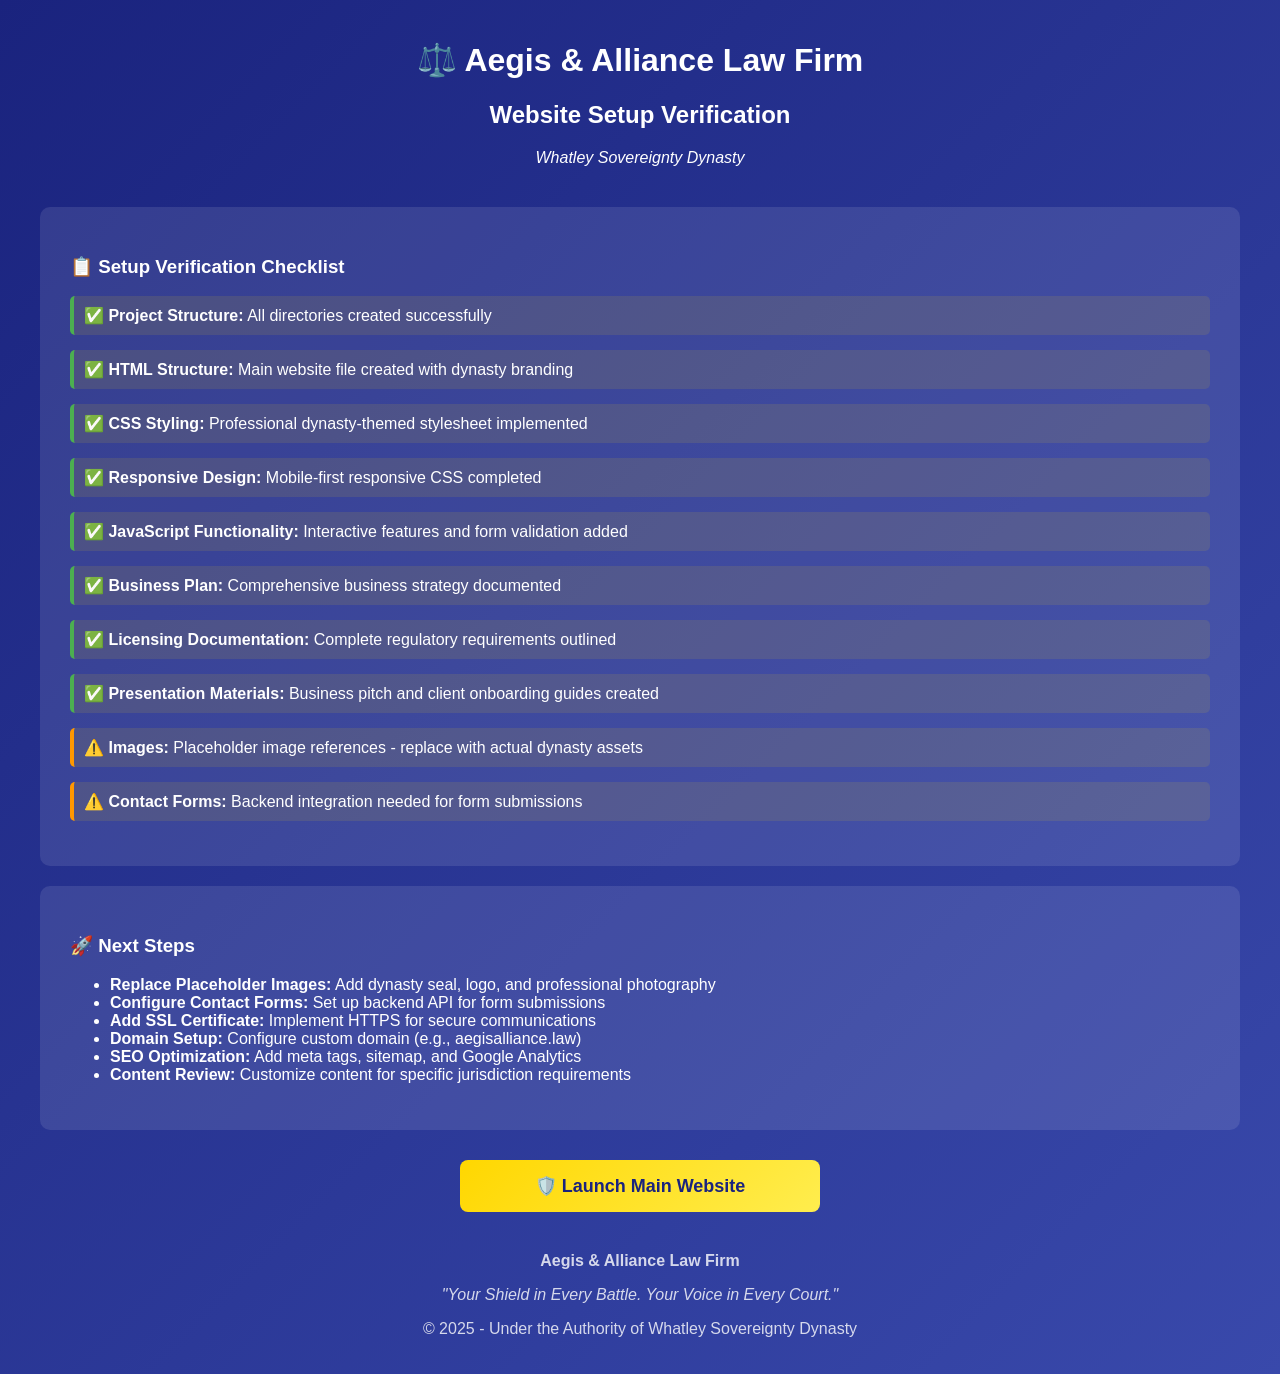
<file: test.html>
<!DOCTYPE html>
<html lang="en">
<head>
    <meta charset="UTF-8">
    <meta name="viewport" content="width=device-width, initial-scale=1.0">
    <title>Aegis & Alliance - Website Test</title>
    <style>
        body {
            font-family: Arial, sans-serif;
            max-width: 1200px;
            margin: 0 auto;
            padding: 20px;
            background: linear-gradient(135deg, #1a237e 0%, #3949ab 100%);
            color: white;
            min-height: 100vh;
        }
        .test-header {
            text-align: center;
            margin-bottom: 40px;
        }
        .test-results {
            background: rgba(255, 255, 255, 0.1);
            padding: 30px;
            border-radius: 10px;
            margin-bottom: 20px;
        }
        .test-item {
            margin: 15px 0;
            padding: 10px;
            background: rgba(255, 215, 0, 0.1);
            border-left: 4px solid #ffd700;
            border-radius: 5px;
        }
        .success { border-left-color: #4caf50; }
        .warning { border-left-color: #ff9800; }
        .error { border-left-color: #f44336; }
        .launch-button {
            display: block;
            width: 300px;
            margin: 30px auto;
            padding: 15px 30px;
            background: linear-gradient(135deg, #ffd700 0%, #ffed4e 100%);
            color: #1a237e;
            text-decoration: none;
            text-align: center;
            border-radius: 8px;
            font-weight: bold;
            font-size: 18px;
            transition: transform 0.3s ease;
        }
        .launch-button:hover {
            transform: translateY(-2px);
        }
    </style>
</head>
<body>
    <div class="test-header">
        <h1>⚖️ Aegis & Alliance Law Firm</h1>
        <h2>Website Setup Verification</h2>
        <p><em>Whatley Sovereignty Dynasty</em></p>
    </div>

    <div class="test-results">
        <h3>📋 Setup Verification Checklist</h3>
        
        <div class="test-item success">
            <strong>✅ Project Structure:</strong> All directories created successfully
        </div>
        
        <div class="test-item success">
            <strong>✅ HTML Structure:</strong> Main website file created with dynasty branding
        </div>
        
        <div class="test-item success">
            <strong>✅ CSS Styling:</strong> Professional dynasty-themed stylesheet implemented
        </div>
        
        <div class="test-item success">
            <strong>✅ Responsive Design:</strong> Mobile-first responsive CSS completed
        </div>
        
        <div class="test-item success">
            <strong>✅ JavaScript Functionality:</strong> Interactive features and form validation added
        </div>
        
        <div class="test-item success">
            <strong>✅ Business Plan:</strong> Comprehensive business strategy documented
        </div>
        
        <div class="test-item success">
            <strong>✅ Licensing Documentation:</strong> Complete regulatory requirements outlined
        </div>
        
        <div class="test-item success">
            <strong>✅ Presentation Materials:</strong> Business pitch and client onboarding guides created
        </div>
        
        <div class="test-item warning">
            <strong>⚠️ Images:</strong> Placeholder image references - replace with actual dynasty assets
        </div>
        
        <div class="test-item warning">
            <strong>⚠️ Contact Forms:</strong> Backend integration needed for form submissions
        </div>
    </div>

    <div class="test-results">
        <h3>🚀 Next Steps</h3>
        <ul>
            <li><strong>Replace Placeholder Images:</strong> Add dynasty seal, logo, and professional photography</li>
            <li><strong>Configure Contact Forms:</strong> Set up backend API for form submissions</li>
            <li><strong>Add SSL Certificate:</strong> Implement HTTPS for secure communications</li>
            <li><strong>Domain Setup:</strong> Configure custom domain (e.g., aegisalliance.law)</li>
            <li><strong>SEO Optimization:</strong> Add meta tags, sitemap, and Google Analytics</li>
            <li><strong>Content Review:</strong> Customize content for specific jurisdiction requirements</li>
        </ul>
    </div>

    <a href="index.html" class="launch-button">
        🛡️ Launch Main Website
    </a>

    <div style="text-align: center; margin-top: 40px; opacity: 0.8;">
        <p><strong>Aegis & Alliance Law Firm</strong></p>
        <p><em>"Your Shield in Every Battle. Your Voice in Every Court."</em></p>
        <p>© 2025 - Under the Authority of Whatley Sovereignty Dynasty</p>
    </div>

    <script>
        // Simple functionality test
        document.addEventListener('DOMContentLoaded', function() {
            console.log('Aegis & Alliance Website Test - All Systems Ready');
            
            // Test responsive functionality
            function testResponsive() {
                const width = window.innerWidth;
                if (width < 768) {
                    console.log('Mobile view detected');
                } else if (width < 1024) {
                    console.log('Tablet view detected');
                } else {
                    console.log('Desktop view detected');
                }
            }
            
            testResponsive();
            window.addEventListener('resize', testResponsive);
        });
    </script>
</body>
</html>
</file>
